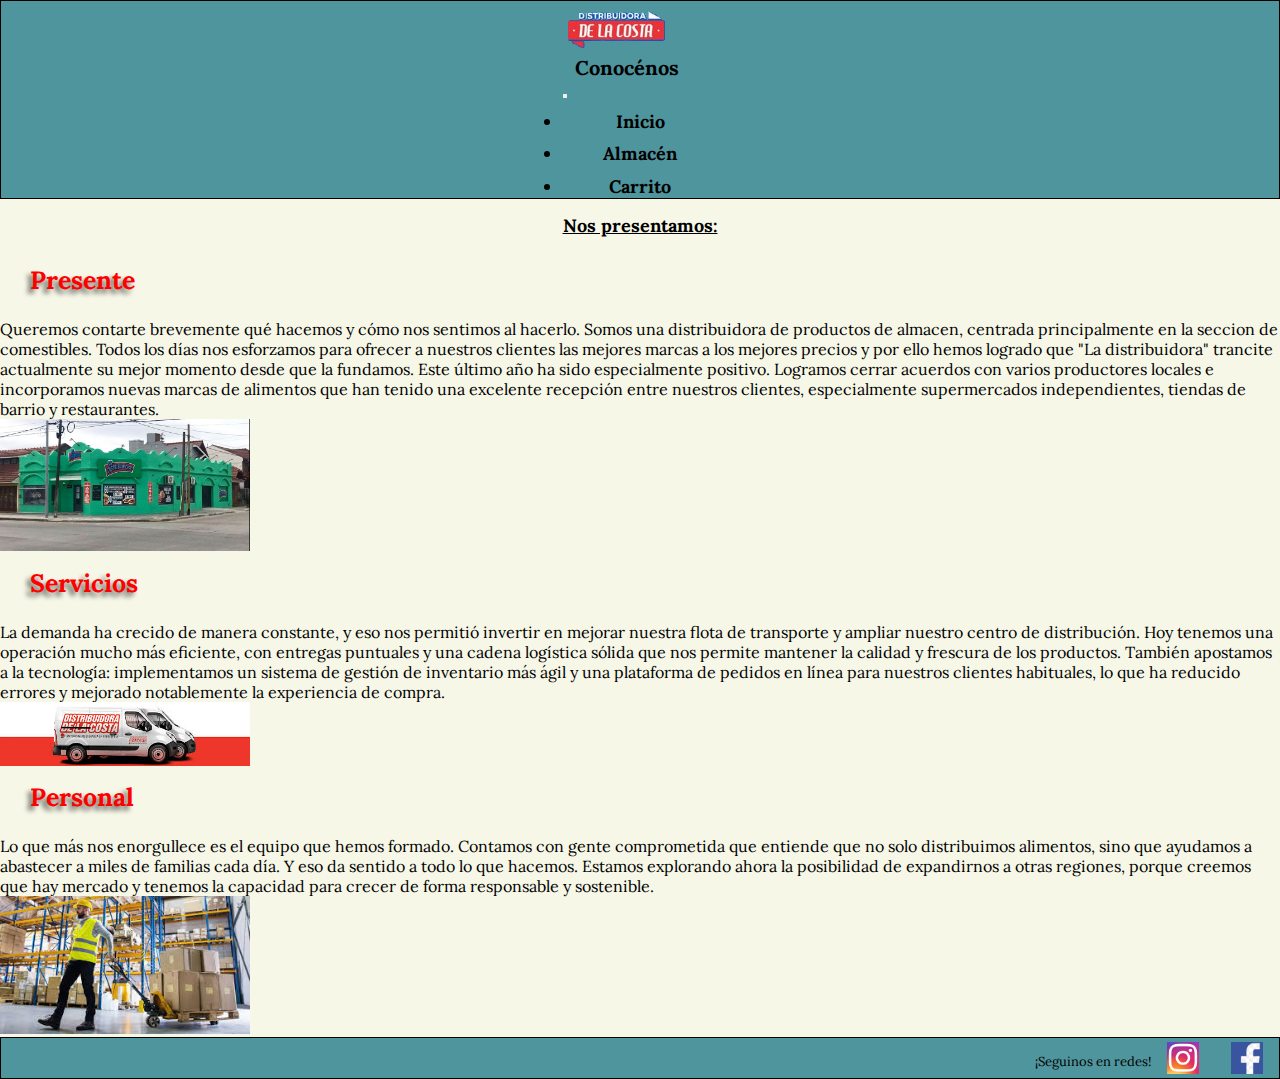
<file: index.html>
<!DOCTYPE html>
<html lang="en">
<head>

  <meta charset="UTF-8">
  <meta name="viewport" content="width=device-width, initial-scale=1.0">
  <link href="https://cdn.jsdelivr.net/npm/bootstrap@5.3.5/dist/css/bootstrap.min.css" rel="stylesheet" integrity="sha384-SgOJa3DmI69IUzQ2PVdRZhwQ+dy64/BUtbMJw1MZ8t5HZApcHrRKUc4W0kG879m7" crossorigin="anonymous">
  <link rel="stylesheet" href="https://cdnjs.cloudflare.com/ajax/libs/animate.css/4.1.1/animate.min.css"/>  
  <link rel="stylesheet" href="./css/estilos.css">
  <title>Inicio - Disctribuidora de la costa</title>
  <meta name="description" content="Los mejores PRECIOS en un solo lugar: Distribuidora de la Costa. Somos proveedores de las marcas lideres del sector y contamos con servicio de entregar en tu propio local. Compra con la tranquilidad que solo una empresa de 20 AÑOS puede ofrecer.">
  <meta name="keywords" content="distribuidora, negocio, almacen, envios, productos, esquina, costa, compra, revendedor, bulto">

</head>

<body>

  <header>

    <nav class="navbar navbar-expand-lg bg-body-#4f959d">

      <div class="container-fluid">
        <a class="navbar-brand  animate__animated animate__slideInLeft" href="#"><img src="./multimedia/logos/marca2.png" alt=""></a>
              
        <div>
          <h1>Conocénos</h1>
        </div>
              
        <div>
          <button class="navbar-toggler" type="button" data-bs-toggle="collapse" data-bs-target="#navbarSupportedContent" aria-controls="navbarSupportedContent" aria-expanded="false" aria-label="Toggle navigation">
            <span class="navbar-toggler-icon"></span>
          </button>

          <div class="collapse navbar-collapse" id="navbarSupportedContent">
            <ul class="navbar-nav me-auto mb-2 mb-lg-0">

              <li class="nav-item boton-nav">
                <a class="nav-link active" aria-current="page" href="#">Inicio</a>
              </li>       

              <li class="nav-item boton-nav">
                <a class="nav-link active" aria-current="page" href="./pages/almacen.html">Almacén</a>
              </li>  

              <li class="nav-item boton-nav">
                <a class="nav-link active" aria-current="page" href="./pages/carrito.html">Carrito</a>
              </li>

            </ul>    

          </div>  
                          
        </div>

      </div>

    </nav>

  </header>

  <main>
        
    <h2 class="titulo">Nos presentamos:</h2>

    <div class="contenedor-index container-fluid">

      <div class="row">

        <div class="col-md-8 col-sm-6">
          <h3>Presente</h3>
            <!--Agregar breve introducción-->
          <p>Queremos contarte brevemente qué hacemos y cómo nos sentimos al hacerlo. Somos una distribuidora de productos de almacen, centrada principalmente en la seccion de comestibles. Todos los días nos esforzamos para ofrecer a nuestros clientes las mejores marcas a los mejores precios y por ello hemos logrado que "La distribuidora" trancite actualmente su mejor momento desde que la fundamos. Este último año ha sido especialmente positivo. Logramos cerrar acuerdos con varios productores locales e incorporamos nuevas marcas de alimentos que han tenido una excelente recepción entre nuestros clientes, especialmente supermercados independientes, tiendas de barrio y restaurantes.</p>
        </div>

        <img class="col-md-4 col-sm-6" src="./multimedia/logos/edificio.png" alt="">

      </div>

      <div class="row">

        <div class="col-md-8 col-sm-6">

          <h3>Servicios</h3>

          <p>La demanda ha crecido de manera constante, y eso nos permitió invertir en mejorar nuestra flota de transporte y ampliar nuestro centro de distribución. Hoy tenemos una operación mucho más eficiente, con entregas puntuales y una cadena logística sólida que nos permite mantener la calidad y frescura de los productos. También apostamos a la tecnología: implementamos un sistema de gestión de inventario más ágil y una plataforma de pedidos en línea para nuestros clientes habituales, lo que ha reducido errores y mejorado notablemente la experiencia de compra.</p>

        </div>

        <img class="col-md-4 col-sm-6" src="./multimedia/logos/servicios.jpg" alt="">

      </div>

      <div class="row">

        <div class="texto3 col-md-8 col-sm-6">

          <h3>Personal</h3>

          <p>Lo que más nos enorgullece es el equipo que hemos formado. Contamos con gente comprometida que entiende que no solo distribuimos alimentos, sino que ayudamos a abastecer a miles de familias cada día. Y eso da sentido a todo lo que hacemos. Estamos explorando ahora la posibilidad de expandirnos a otras regiones, porque creemos que hay mercado y tenemos la capacidad para crecer de forma responsable y sostenible.</p>

        </div>

        <img class="foto 3 col-md-4 col-sm-6" src="./multimedia/logos/personal.jpg" alt="" class="foto3">  

      </div>

    </div>

  </main>
  


  <footer>

    <div class="textofooter">
      <p>¡Seguinos en redes!</p>            
    </div>

    <div class="imagenig">
      <a href="https://www.instagram.com/distridelacosta/"><img class="imagen-footer" src="./multimedia/logos/ig.png" alt=""></a>              
    </div>

    <div class="imagenfb">
      <a href="https://www.facebook.com/LaDistri75"><img class="imagen-footer" src="./multimedia/logos/fb.png" alt=""></a>               
    </div>

  </footer>


  <script src="https://cdn.jsdelivr.net/npm/bootstrap@5.3.5/dist/js/bootstrap.bundle.min.js" integrity="sha384-k6d4wzSIapyDyv1kpU366/PK5hCdSbCRGRCMv+eplOQJWyd1fbcAu9OCUj5zNLiq" crossorigin="anonymous"></script>

  <!-- <script defer src="./js/app.js"></script> -->


</body>
</html>
</file>
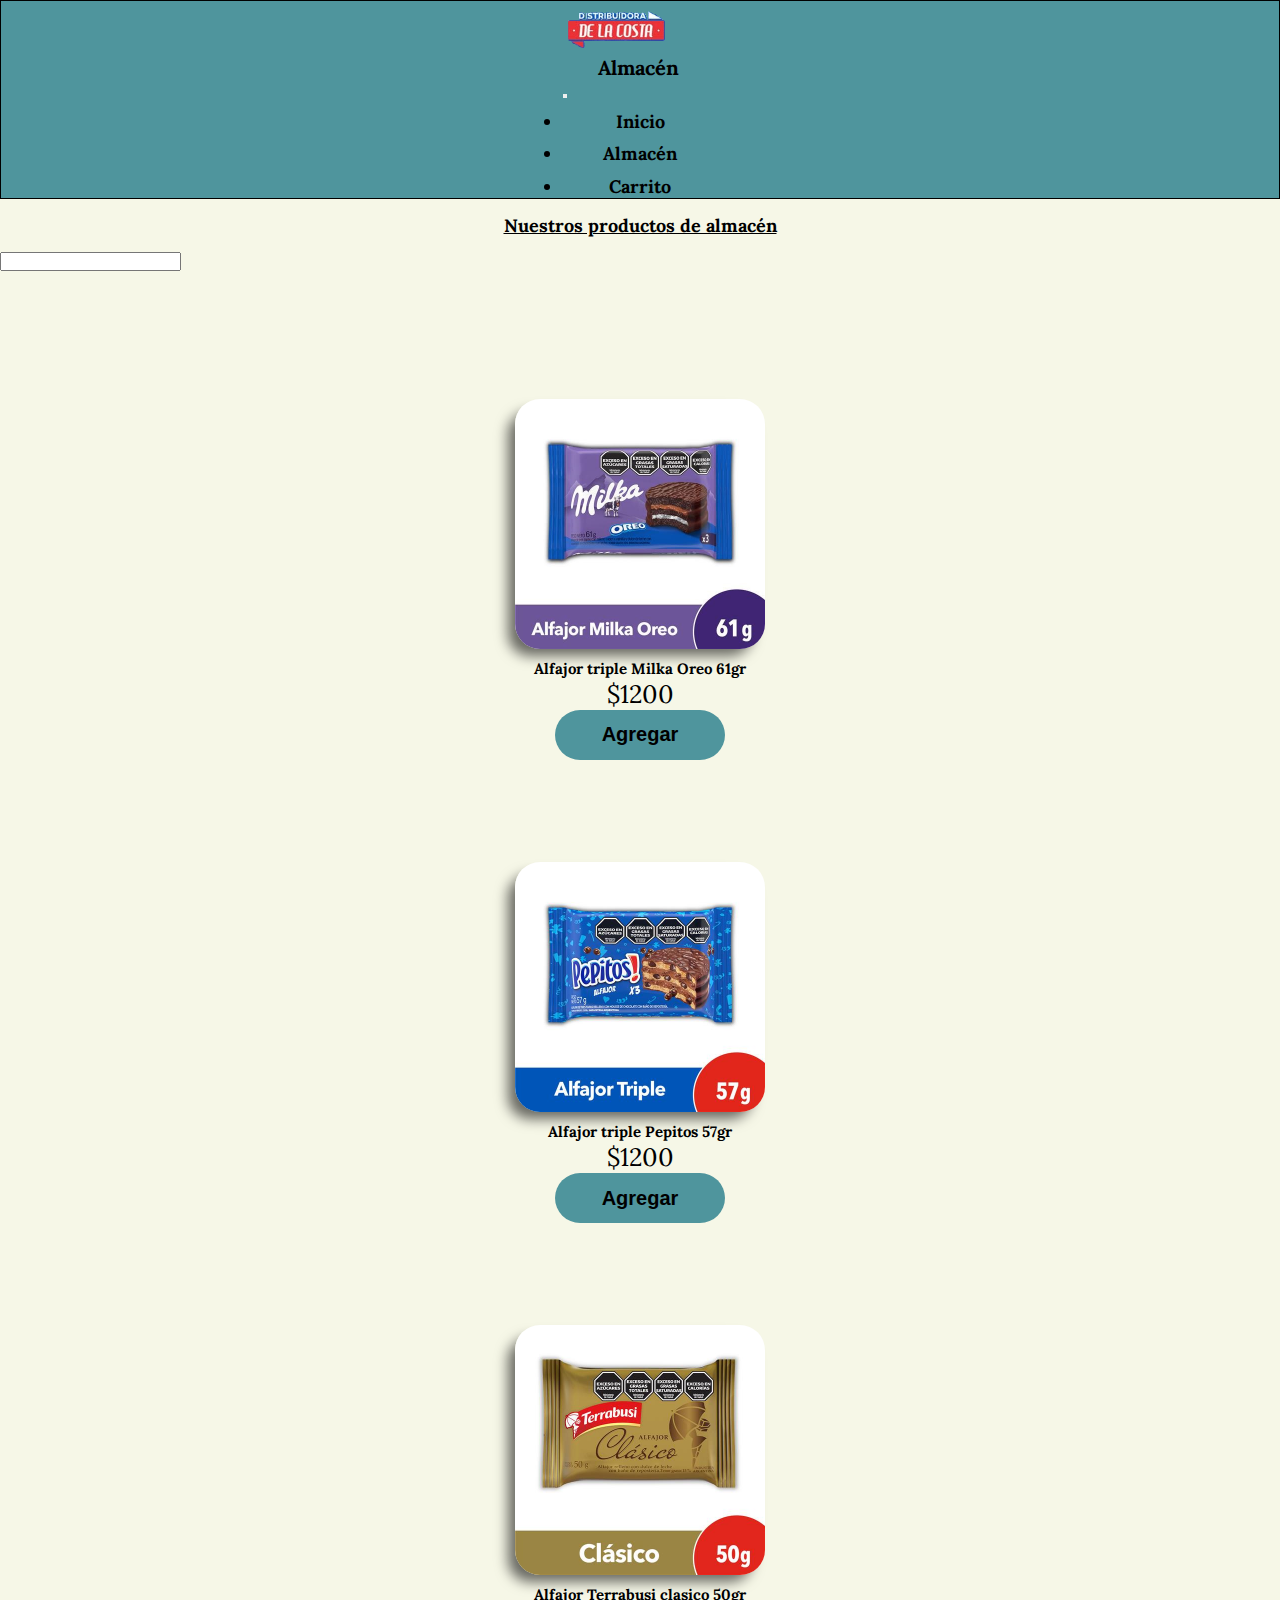
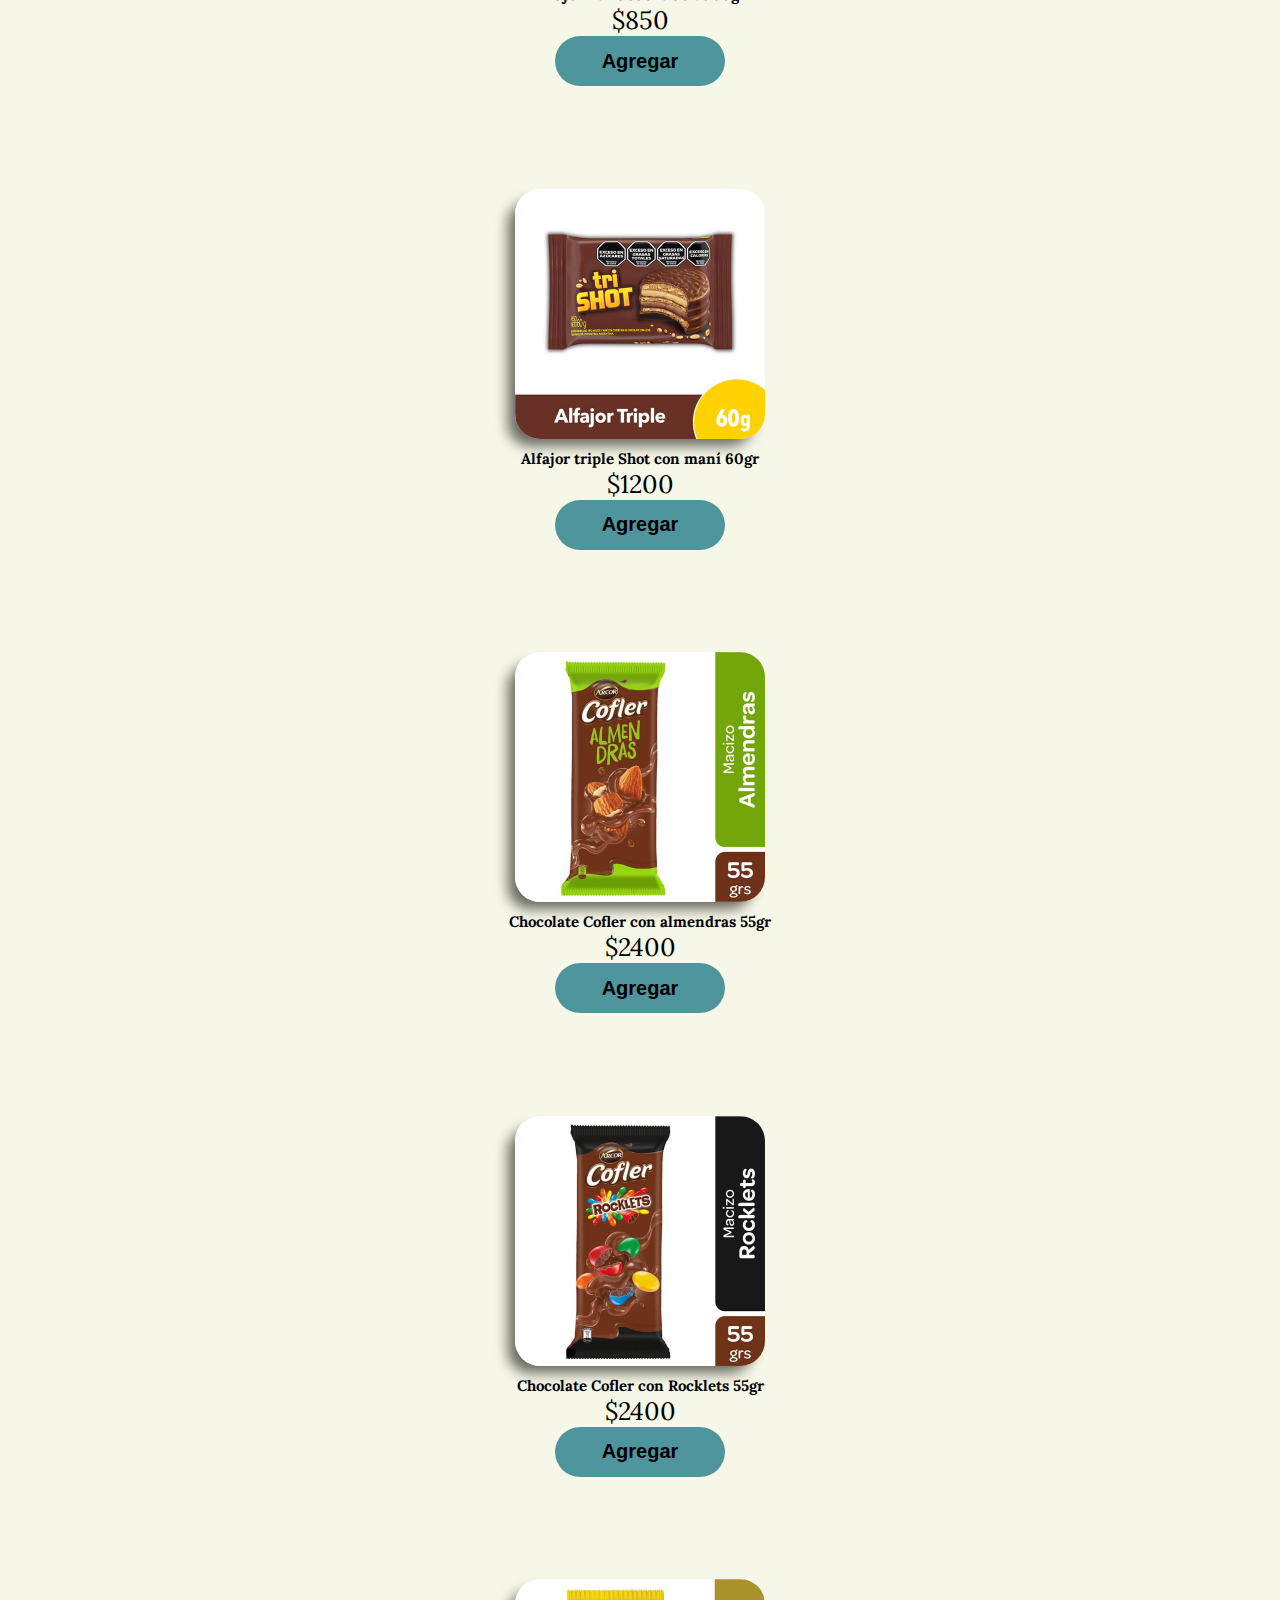
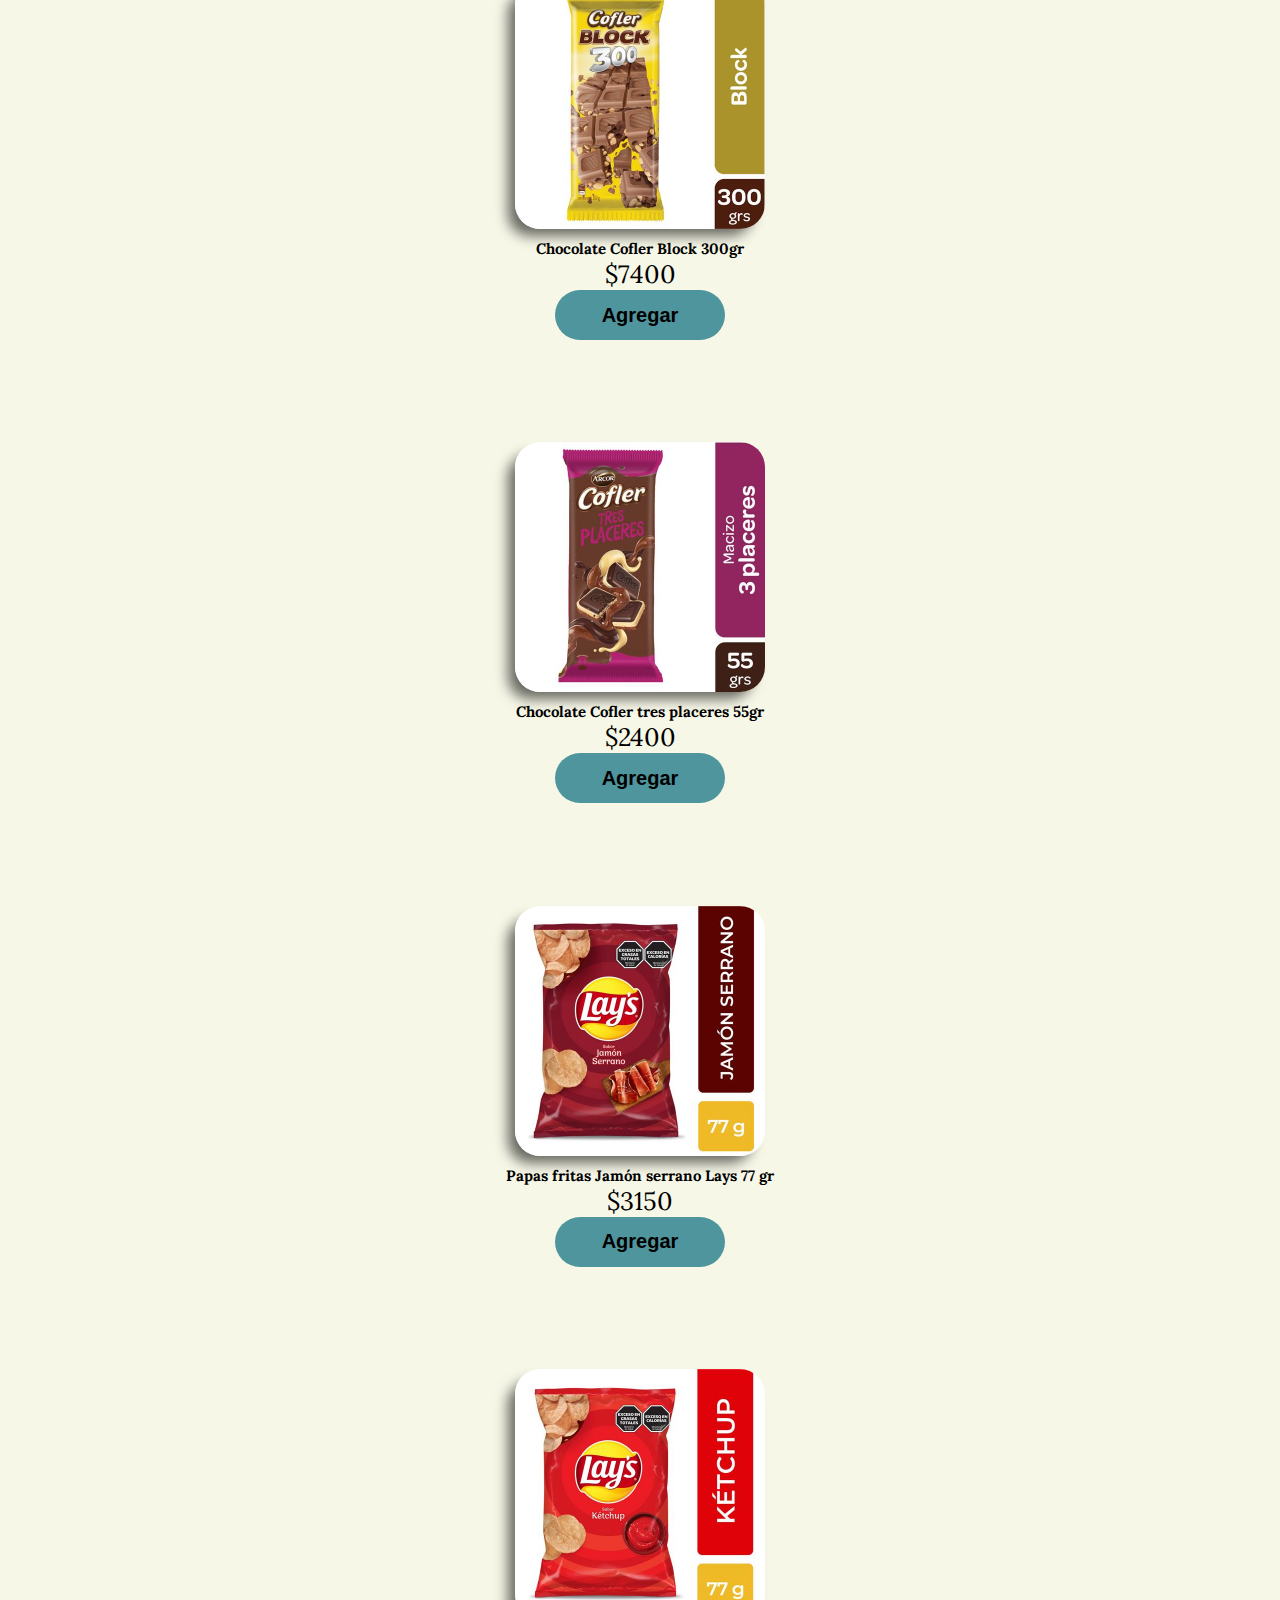
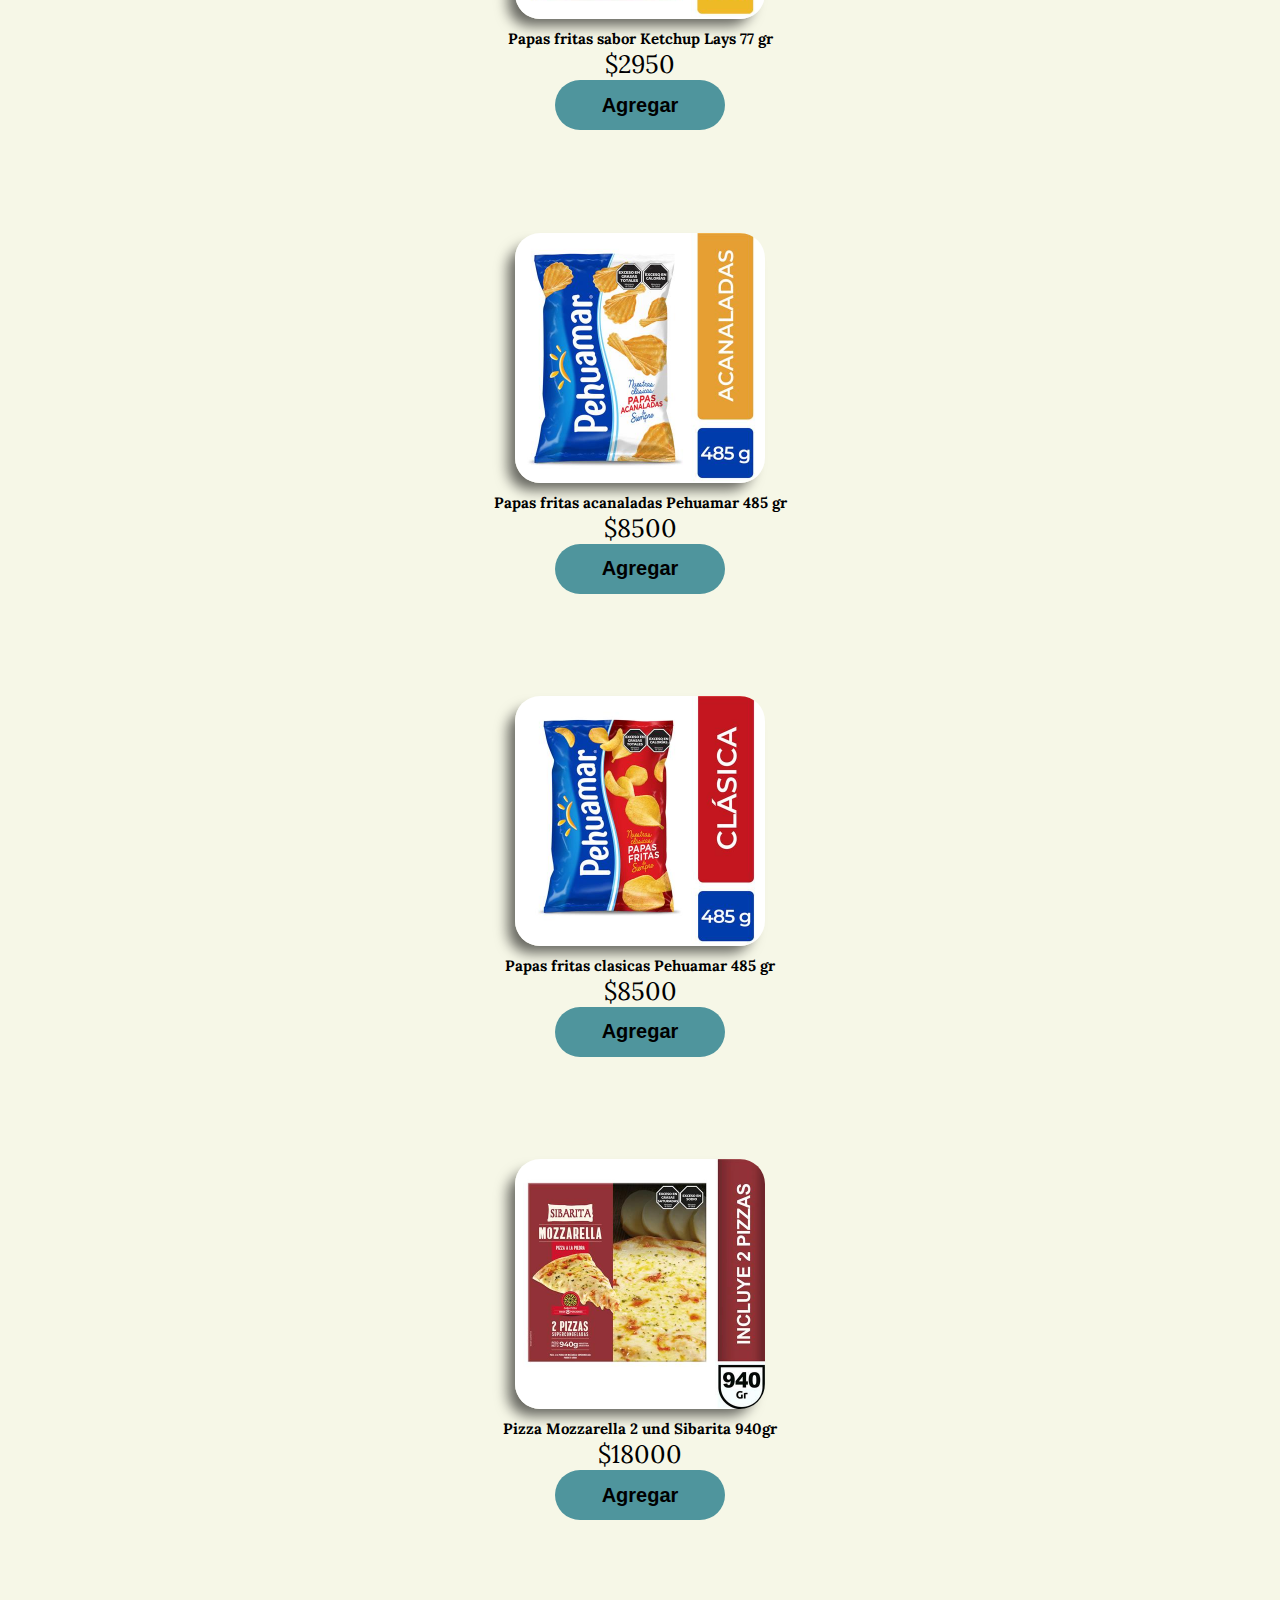
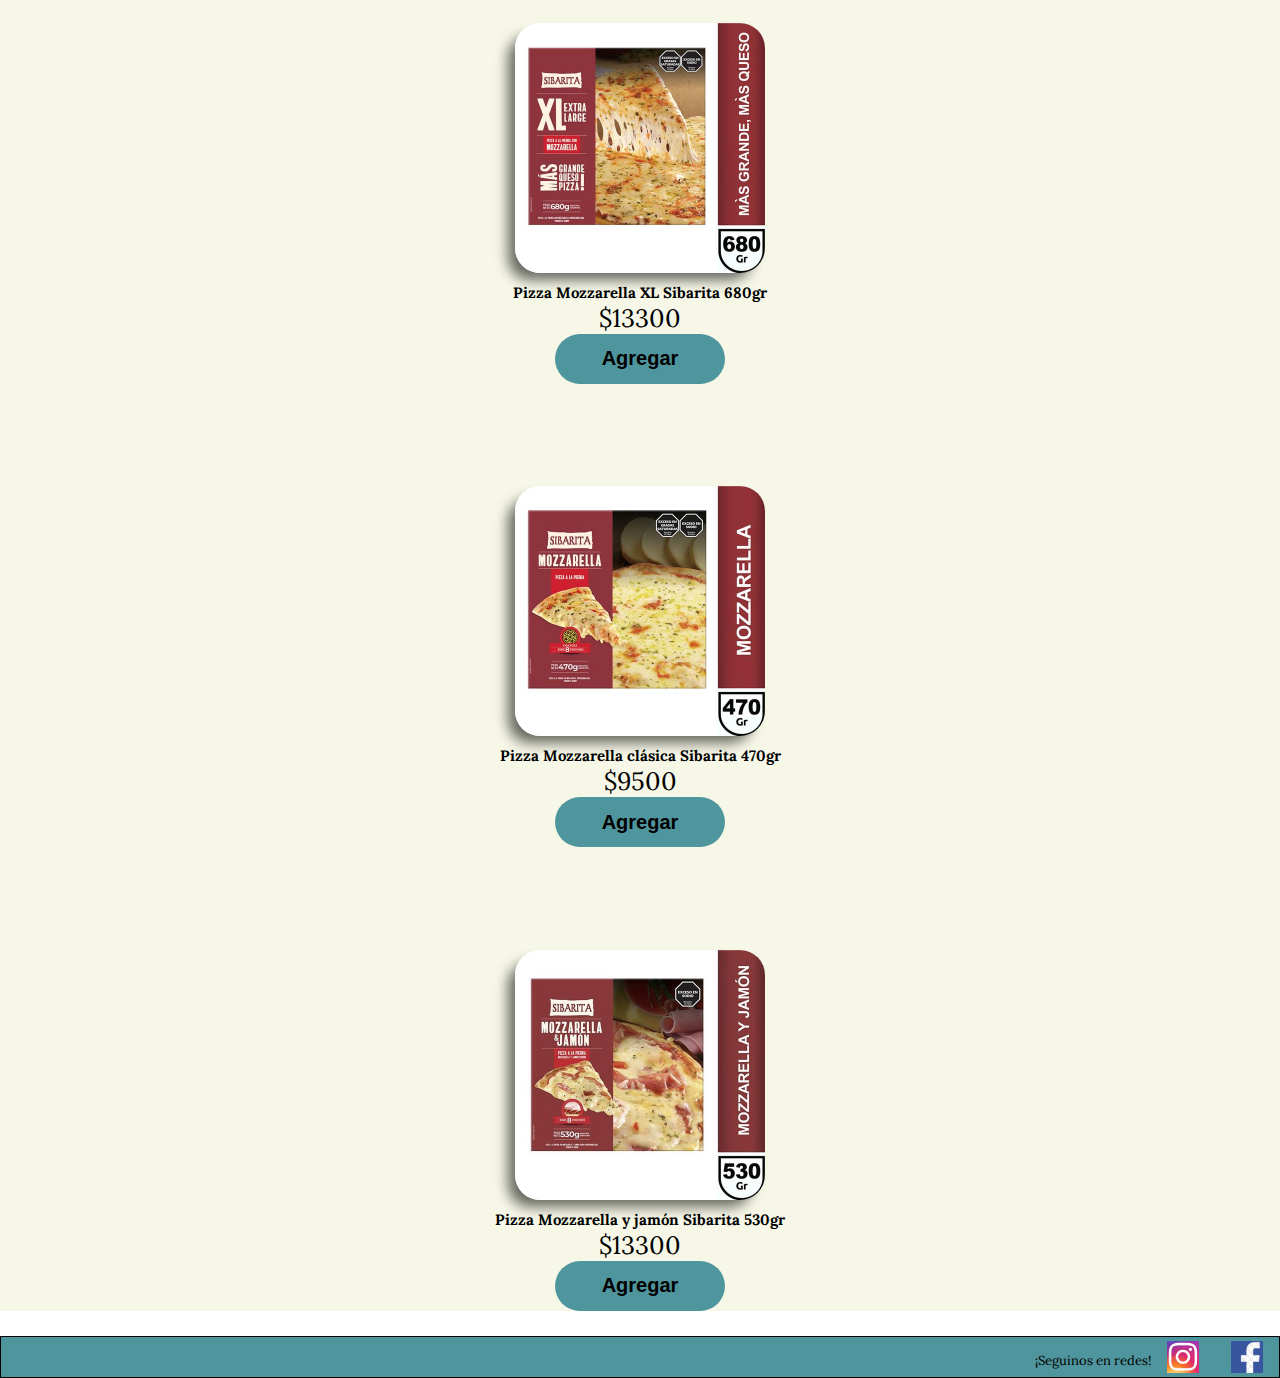
<file: pages/almacen.html>
<!DOCTYPE html>
<html lang="en">
<head>
  <meta charset="UTF-8">
  <meta name="viewport" content="width=device-width, initial-scale=1.0">
  <link href="https://cdn.jsdelivr.net/npm/bootstrap@5.3.5/dist/css/bootstrap.min.css" rel="stylesheet" integrity="sha384-SgOJa3DmI69IUzQ2PVdRZhwQ+dy64/BUtbMJw1MZ8t5HZApcHrRKUc4W0kG879m7" crossorigin="anonymous">
  <link rel="stylesheet" href="https://cdnjs.cloudflare.com/ajax/libs/animate.css/4.1.1/animate.min.css"/>
  <link rel="stylesheet" href="../css/estilos.css">  
  <title>Almacén - Disctribuidora de la costa</title>
  <meta name="description" content="Los productos infaltables para tu almacén. ALFAJORES, CHOCOLATES, PAPAS FRITAS, ect. Todas las variedades y sabores. Descuentos por bulto cerrado.">
  <meta name="keywords" content="almacén, chocolates, cofler, alfajores, milka, terrabusi, snack, lays, pehuamar, pizza, sibarita">
</head>
<body>
    <header>

        <nav class="navbar navbar-expand-lg bg-body-#4f959d">
            <div class="container-fluid">
              <a class="navbar-brand animate__animated animate__slideInLeft" href="../index.html"><img src="../multimedia/logos/marca2.png" alt=""></a>

            <div>
              <h1>Almacén</h1>
            </div>

            <div>
              <button class="navbar-toggler" type="button" data-bs-toggle="collapse" data-bs-target="#navbarSupportedContent" aria-controls="navbarSupportedContent" aria-expanded="false" aria-label="Toggle navigation">
                <span class="navbar-toggler-icon"></span>
              </button>

              <div class="collapse navbar-collapse" id="navbarSupportedContent">
                <ul class="navbar-nav me-auto mb-2 mb-lg-0">

                  <li class="nav-item boton-nav">
                    <a class="nav-link active" aria-current="page" href="../index.html">Inicio</a>
                  </li>  

                  <li class="nav-item boton-nav">
                    <a class="nav-link active" aria-current="page" href="#">Almacén</a>
                  </li>

                  <li class="nav-item boton-nav">
                    <a class="nav-link active" aria-current="page" href="./carrito.html">Carrito</a>
                  </li>
        
                </ul>
    
              </div> 

            </div>

          </div>
        </nav>

    </header>

  

    <main>
       
        <div class="navegador_almacen">
            <h2>Nuestros productos de almacén</h2>  
        </div>

        <div>
          <input id="buscador" type="text">
        </div>
        

        <section class="productos">
            <div id="divProductosPadre" class="container-fluid productos">
              <div id="divProductos" class="row">

              </div>

            </div>
        </section>
    </main>


    <footer>
      <div class="textofooter">
        <p>¡Seguinos en redes!</p>            
      </div>

      <div class="imagenig">
         <a href="https://www.instagram.com/distridelacosta/"><img class="imagen-footer" src="../multimedia/logos/ig.png" alt=""></a>              
      </div>

      <div class="imagenfb">
          <a href="https://www.facebook.com/LaDistri75"><img class="imagen-footer" src="../multimedia/logos/fb.png" alt=""></a>               
      </div>
    </footer>

    <script src="https://cdn.jsdelivr.net/npm/bootstrap@5.3.5/dist/js/bootstrap.bundle.min.js" integrity="sha384-k6d4wzSIapyDyv1kpU366/PK5hCdSbCRGRCMv+eplOQJWyd1fbcAu9OCUj5zNLiq" crossorigin="anonymous"></script>

    <script defer src="../js/app.js"></script>
    
</body>
</html>
</file>
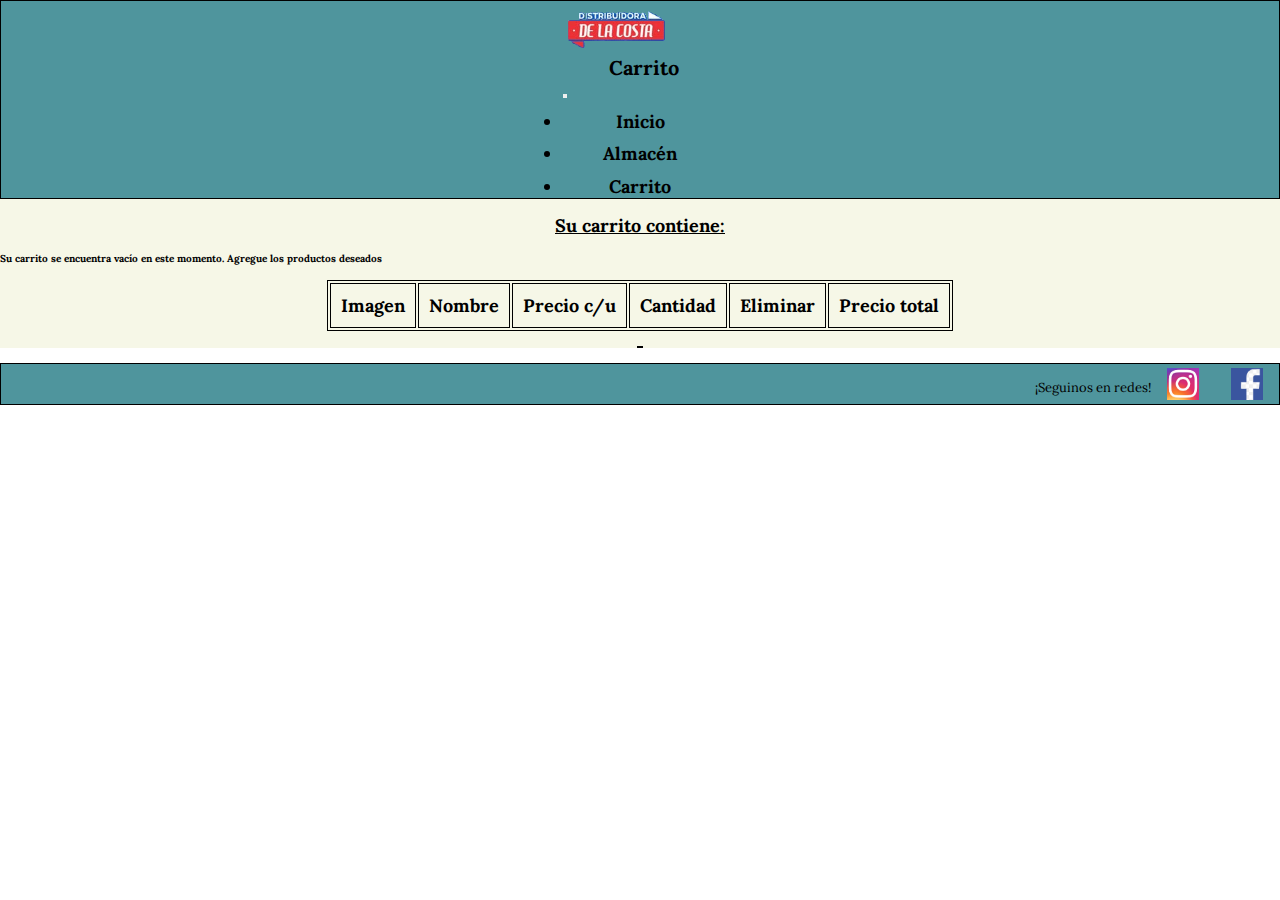
<file: pages/carrito.html>
<!DOCTYPE html>
<html lang="en">
<head>
  <meta charset="UTF-8">
  <meta name="viewport" content="width=device-width, initial-scale=1.0">
  <link href="https://cdn.jsdelivr.net/npm/bootstrap@5.3.5/dist/css/bootstrap.min.css" rel="stylesheet" integrity="sha384-SgOJa3DmI69IUzQ2PVdRZhwQ+dy64/BUtbMJw1MZ8t5HZApcHrRKUc4W0kG879m7" crossorigin="anonymous">
  <link rel="stylesheet" href="https://cdnjs.cloudflare.com/ajax/libs/animate.css/4.1.1/animate.min.css"/>
  <link rel="stylesheet" href="../css/estilos.css">
  <title>Carrito - Disctribuidora de la costa</title>
  <meta name="description" content="Las mejores OFERTAS las encontras acá. 20% off y promociones con tarjetas bancarias. Productos de primera calidad al precio que buscas.">
  <meta name="keywords" content="distribuidora, oferta, descuentos, chocoarroz, alfajor, pan, mendia, noly, lacteado, semanal, rebaja">
</head>
<body>
    <header>
        <nav class="navbar sticky navbar-expand-lg bg-body-#4f959d">

            <div class="container-fluid">

                <a class="navbar-brand animate__animated animate__slideInLeft" href="../index.html"><img src="../multimedia/logos/marca2.png" alt=""></a>

                <div>
                <h1>Carrito</h1>
                </div>

                <div>

                    <button class="navbar-toggler" type="button" data-bs-toggle="collapse" data-bs-target="#navbarSupportedContent" aria-controls="navbarSupportedContent" aria-expanded="false" aria-label="Toggle navigation">
                        <span class="navbar-toggler-icon"></span>
                    </button>
                
                    <div class="collapse navbar-collapse" id="navbarSupportedContent">

                        <ul class="navbar-nav me-auto mb-2 mb-lg-0">

                        <li class="nav-item boton-nav">
                            <a class="nav-link active" aria-current="page" href="../index.html">Inicio</a>
                        </li>
                            
                        <li class="nav-item boton-nav">
                            <a class="nav-link active" aria-current="page" href="./almacen.html">Almacén</a>
                        </li>

                        <li class="nav-item boton-nav">
                            <a class="nav-link active" aria-current="page" href="#">Carrito</a>
                        </li>      
                
                        </ul>
            
                    </div>

                </div>

            </div>

        </nav>
    </header>
    <main>
        <div class="contenedorDeTitulos">
            <h2 id="carrito">Su carrito contiene:</h2>
        </div>
        
        
        <div id="divCarrito">
            <table id="tablaCarrito">
                
            </table>
            
        </div>
        <div id="divTotales">
            <table id="tablaTotales">
    
            </table>
        </div>
    </main>
    <footer>
      <div class="textofooter">
        <p>¡Seguinos en redes!</p>            
      </div>

      <div class="imagenig">
         <a href="https://www.instagram.com/distridelacosta/"><img class="imagen-footer" src="../multimedia/logos/ig.png" alt=""></a>              
      </div>

      <div class="imagenfb">
          <a href="https://www.facebook.com/LaDistri75"><img class="imagen-footer" src="../multimedia/logos/fb.png" alt=""></a>               
      </div>
    </footer>

    <script src="https://cdn.jsdelivr.net/npm/bootstrap@5.3.5/dist/js/bootstrap.bundle.min.js" integrity="sha384-k6d4wzSIapyDyv1kpU366/PK5hCdSbCRGRCMv+eplOQJWyd1fbcAu9OCUj5zNLiq" crossorigin="anonymous"></script>

    <script defer src="../js/appCarrito.js"></script>
    
</body>
</html>
</file>
<file: css/estilos.css>
@charset "UTF-8";
/* reset */
@import url("https://fonts.googleapis.com/css2?family=Lora:ital,wght@0,400..700;1,400..700&display=swap");
* {
  margin: 0;
  padding: 0;
  box-sizing: border-box;
}

html {
  font-size: 62.5%;
}

/* font */
/* font-family: "Lora", serif;*/
body {
  font-family: "Lora", serif;
}

header {
  width: 100%;
  height: auto;
  display: flex;
  border: 1px solid black;
  position: sticky;
  top: 0px;
}
header nav {
  width: 100%;
  height: auto;
  display: flex;
  justify-content: center;
  text-decoration: none;
  font-size: 1.8rem;
  font-weight: bold;
  padding-top: 2%;
  padding: 0px;
  background-color: #4f959d;
}
header nav a img {
  width: 70%;
  height: auto;
}
header nav h1 {
  width: 75%;
  height: auto;
  display: flex;
  justify-content: end;
  font-size: 2rem;
  line-height: 100%;
}
header nav ul li a {
  display: flex;
  justify-content: center;
  color: black;
  text-decoration: none;
  font-size: 1.8rem;
  font-weight: bold;
  padding-top: 6%;
}
header nav ul li a:hover {
  text-decoration: underline;
}

/* Estilos del main general */
main {
  background-color: #f6f7e7;
  /* Estilos de Ofertas - Almacén - Panaderia */
}
main h2 {
  display: flex;
  justify-content: center;
  font-size: 1.8rem;
  padding: 1.5rem;
  text-decoration: underline;
}
main h3 {
  color: red;
  font-size: 2.5rem;
  font-style: normal;
  margin: 1% 0;
  padding-left: 30px;
  text-shadow: -4px 4px 5px rgba(0, 0, 0, 0.6);
}
main p {
  width: 100%;
  height: auto;
  font-size: 1.6rem;
  padding-top: 10px;
}
main ul {
  display: flex;
  justify-content: space-evenly;
  list-style: none;
}
main ul a {
  font-size: 1.5rem;
  font-weight: bold;
  color: black;
  text-decoration: none;
}
main .ofertas-resaltadas {
  background-color: yellow;
  width: 20%;
  height: auto;
  text-align: center;
  margin-left: 10%;
  margin-top: 2.5%;
}
main .ofertas-resaltadas h3 {
  padding: 0%;
}
main img {
  width: 250px;
  height: auto;
  transition: 200ms;
}
main img:hover {
  translate: 0 -10px;
}
main .productos {
  margin: 2% 0;
}
main .cajita {
  display: flex;
  justify-content: center;
  flex-direction: column;
  align-items: center;
  text-align: center;
  padding-top: 8%;
}
main .cajita p {
  font-weight: bold;
  font-size: 1.5rem;
}
main .cajita span {
  font-size: 2.5rem;
}
main .cajita input {
  background-color: #4f959d;
  width: 170px;
  height: 50px;
  border-radius: 35px;
  font-size: 2rem;
  font-weight: bold;
  border: unset;
  cursor: pointer;
}
main .img_shadow {
  box-shadow: -10px 10px 13px -3px rgba(0, 0, 0, 0.58);
  border-radius: 10%;
}
main .carrusel {
  width: 100%;
  height: 50%;
  display: flex;
  justify-content: space-around;
}
main .caja-contacto {
  display: grid;
  grid-template-columns: repeat(2, 50%);
  grid-template-rows: 60px repeat(5, 90px);
  grid-template-areas: "contacto1 contacto2" "formulario ubicacion" "formulario ubicacion" "formulario ubicacion" "formulario ubicacion" "formulario ubicacion";
  justify-items: center;
  padding: 20px 0;
  /* Estilos de Contactos */
}
main .caja-contacto h2 .contacto1 {
  grid-column: 1/2;
  grid-row: 1/2;
}
main .caja-contacto .formulario {
  width: 100%;
  height: auto;
  grid-column: 1/2;
  grid-row: 2/7;
  display: grid;
  flex-direction: column;
}
main .caja-contacto .formulario .nombre, main .caja-contacto .formulario .mensaje, main .caja-contacto .formulario .motivo, main .caja-contacto .formulario .email, main .caja-contacto .formulario .apellido {
  width: 100%;
  height: auto;
  align-content: center;
  padding-left: 5%;
}
main .caja-contacto .formulario .nombre label, main .caja-contacto .formulario .mensaje label, main .caja-contacto .formulario .motivo label, main .caja-contacto .formulario .email label, main .caja-contacto .formulario .apellido label {
  display: inline;
  width: 100%;
  font-size: 2rem;
}
main .caja-contacto .formulario .nombre input, main .caja-contacto .formulario .mensaje input, main .caja-contacto .formulario .motivo input, main .caja-contacto .formulario .email input, main .caja-contacto .formulario .apellido input {
  width: 75%;
  height: 30px;
  border-radius: 5px;
  font-size: 1.5rem;
}
main .caja-contacto .formulario .motivo .selector-motivo {
  font-size: 2rem;
}
main .caja-contacto .formulario .mensaje textarea {
  width: 75%;
  height: 30%;
  border-radius: 5px;
}
main .caja-contacto .formulario .boton_enviar {
  display: flex;
  justify-content: center;
  margin-left: auto;
  margin-right: auto;
  background-color: lightblue;
  width: 75%;
  height: auto;
  border-radius: 10px;
  font-size: 2rem;
}
main .caja-contacto .ubicacion {
  display: flex;
  justify-content: center;
  width: 100%;
  height: 500%;
}

#divCarrito {
  width: 100%;
  margin: 15px 0 15px 0;
  display: flex;
  justify-content: center;
}

table, th, td {
  font-size: 1.8rem;
  border: 1px solid black;
}
table img, th img, td img {
  width: 100px;
  height: 100px;
}

th, td {
  padding: 10px;
  text-align: center;
}
th h2, td h2 {
  text-decoration: none;
}

#divTotales {
  display: flex;
  justify-content: center;
  margin-bottom: 15px;
}

/* Estilos del Footer*/
footer {
  background-color: #4f959d;
  display: flex;
  justify-content: end;
  flex-direction: row;
  align-items: center;
  text-align: center;
  padding: 0.3% 0;
  border: 1px solid black;
}
footer .textofooter {
  display: flex;
  padding-top: 7px;
}
footer .textofooter p {
  display: flex;
  text-align: center;
  font-size: 1.3rem;
}
footer .imagenig, footer .imagenfb {
  display: flex;
  justify-content: center;
  width: 5%;
  height: 5%;
}
footer .imagenig a, footer .imagenfb a {
  display: flex;
  justify-content: center;
}
footer .imagenig a .imagen-footer, footer .imagenfb a .imagen-footer {
  width: 50%;
  height: auto;
  padding: 0;
}
/* Estilos de las mediaquery*/
@media (max-width: 480px) {
  main .caja-contacto {
    display: flex;
    flex-direction: column;
  }
  main .caja-contacto .formulario .nombre input, main .caja-contacto .formulario .apellido input, main .caja-contacto .formulario .email input, main .caja-contacto .formulario .motivo input, main .caja-contacto .formulario .mensaje input {
    height: 75%;
  }
  main .caja-contacto .formulario .apellido input {
    height: 75%;
  }
  main .caja-contacto .formulario .email input {
    height: 75%;
  }
  main .caja-contacto .formulario .motivo input {
    height: 75%;
  }
  main .caja-contacto .formulario .mensaje textarea {
    height: 75%;
  }
  main .caja-contacto .ubicacion {
    display: flex;
    justify-content: center;
    width: 100%;
    height: 300px;
  }
  footer {
    display: flex;
    justify-content: center;
  }
  footer .imagenfb {
    width: 15%;
    height: 75%;
  }
  footer .imagenig, footer .imagenfb {
    width: 15%;
    height: 75%;
  }
}
@media (min-width: 481px) and (max-width: 769px) {
  main .caja-contacto {
    display: flex;
    flex-direction: column;
  }
  main .caja-contacto .formulario .nombre input, main .caja-contacto .formulario .apellido input, main .caja-contacto .formulario .email input, main .caja-contacto .formulario .motivo input, main .caja-contacto .formulario .mensaje input {
    height: 75%;
  }
  main .caja-contacto .formulario .apellido input {
    height: 75%;
  }
  main .caja-contacto .formulario .email input {
    height: 75%;
  }
  main .caja-contacto .formulario .motivo input {
    height: 75%;
  }
  main .caja-contacto .formulario .mensaje textarea {
    height: 75%;
  }
  main .caja-contacto .ubicacion {
    display: flex;
    justify-content: center;
    width: 100%;
    height: 500px;
  }
  footer {
    display: flex;
    justify-content: center;
  }
  footer .imagenfb {
    width: 15%;
    height: 60%;
  }
  footer .imagenig, footer .imagenfb {
    width: 15%;
    height: 60%;
  }
}

/*# sourceMappingURL=estilos.css.map */
</file>
